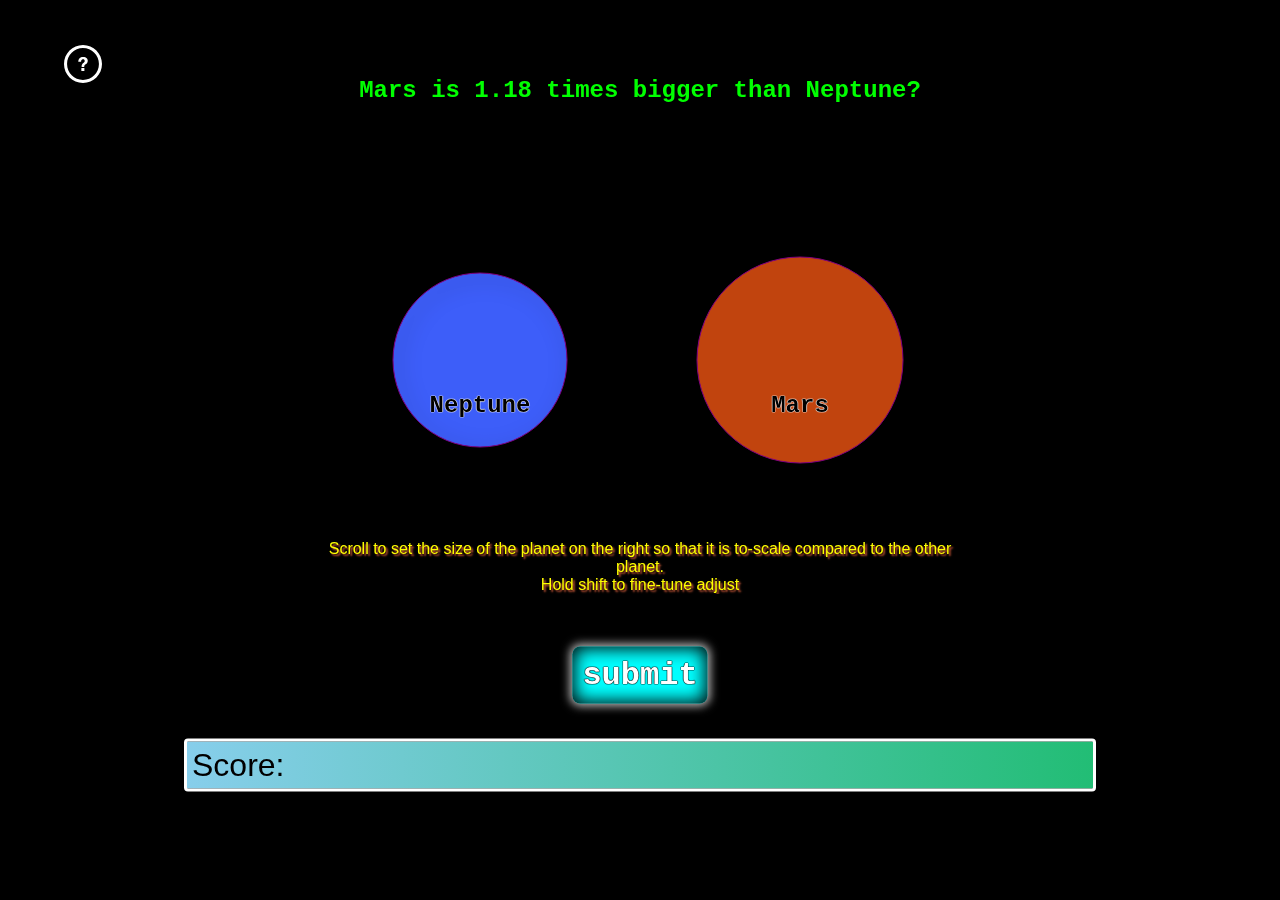
<file: index.html>
<html>
<link rel="stylesheet" href="main.css">
    <canvas id="space">Canvas does not work</canvas>
    <img src="question-mark-button-svgrepo-com.svg" id="question-mark"></svg>
    <div id="ratio" class="ratio"></div>
    <div id="base-planet-label"></div>
    <div id="test-planet-label"></div>
    <div class="submit-button" id="submit" onclick = "score()">submit</div>
    <div class="message" id="message">Scroll to set the size of the planet on the right so that it is to-scale compared to the other planet.<br>Hold shift to fine-tune adjust</div>
    <div class="score">Score: <span id="stars"></span></div>
<script src="tools.js"></script>
</html>
</file>
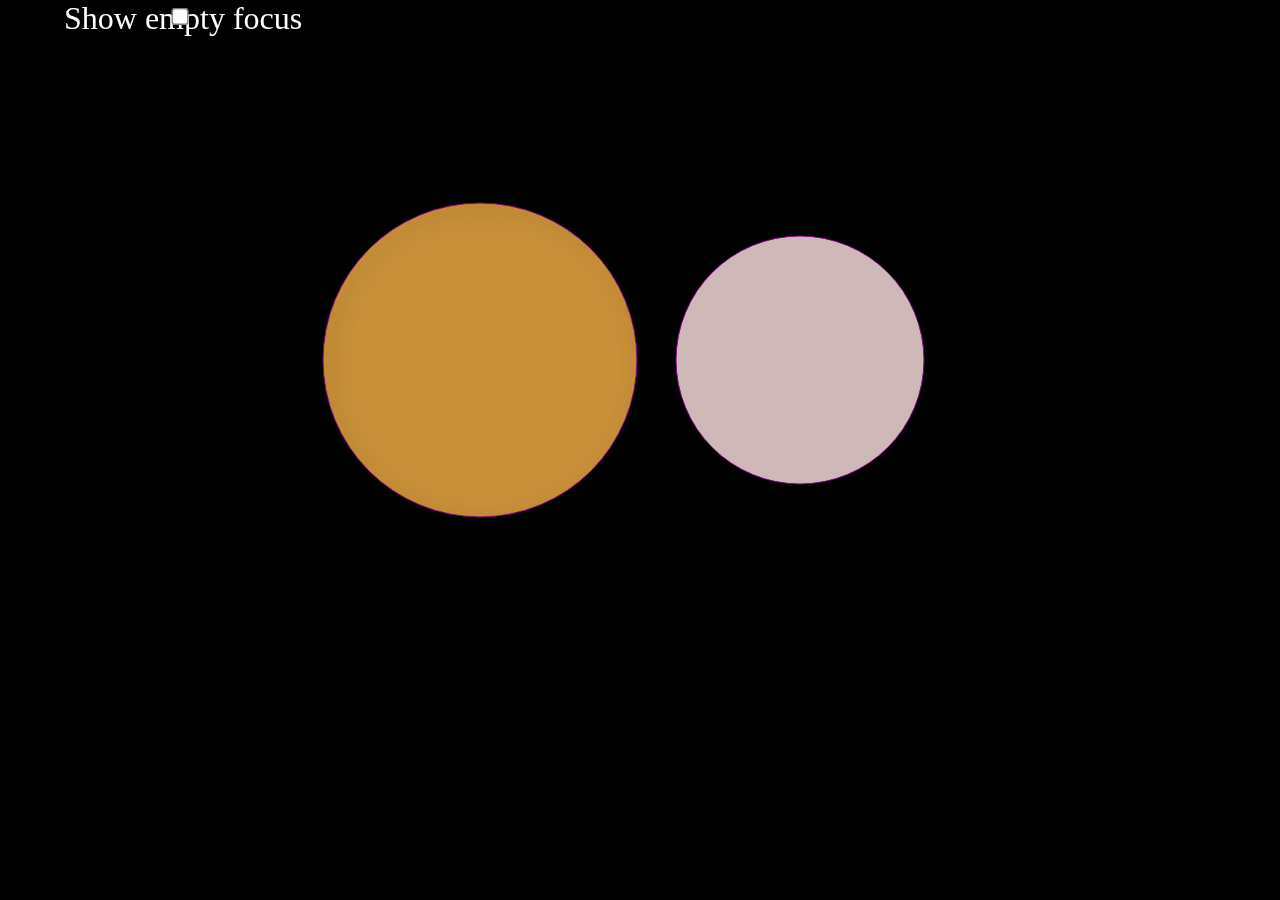
<file: index2.html>
<html>
<link rel="stylesheet" href="main.css">
    <canvas id="space">Canvas does not work</canvas>
    <div class="message" id="message"></div>
    <div class="container">
        
        <label class="show label" for="show-empty"> 
            <input type="checkbox" class="scale-check" id="show-empty" name="show-empty" value="false">
            <span>Show empty focus</span>
        </label>
    </div>
<script src="tools.js"></script>
</html>
</file>
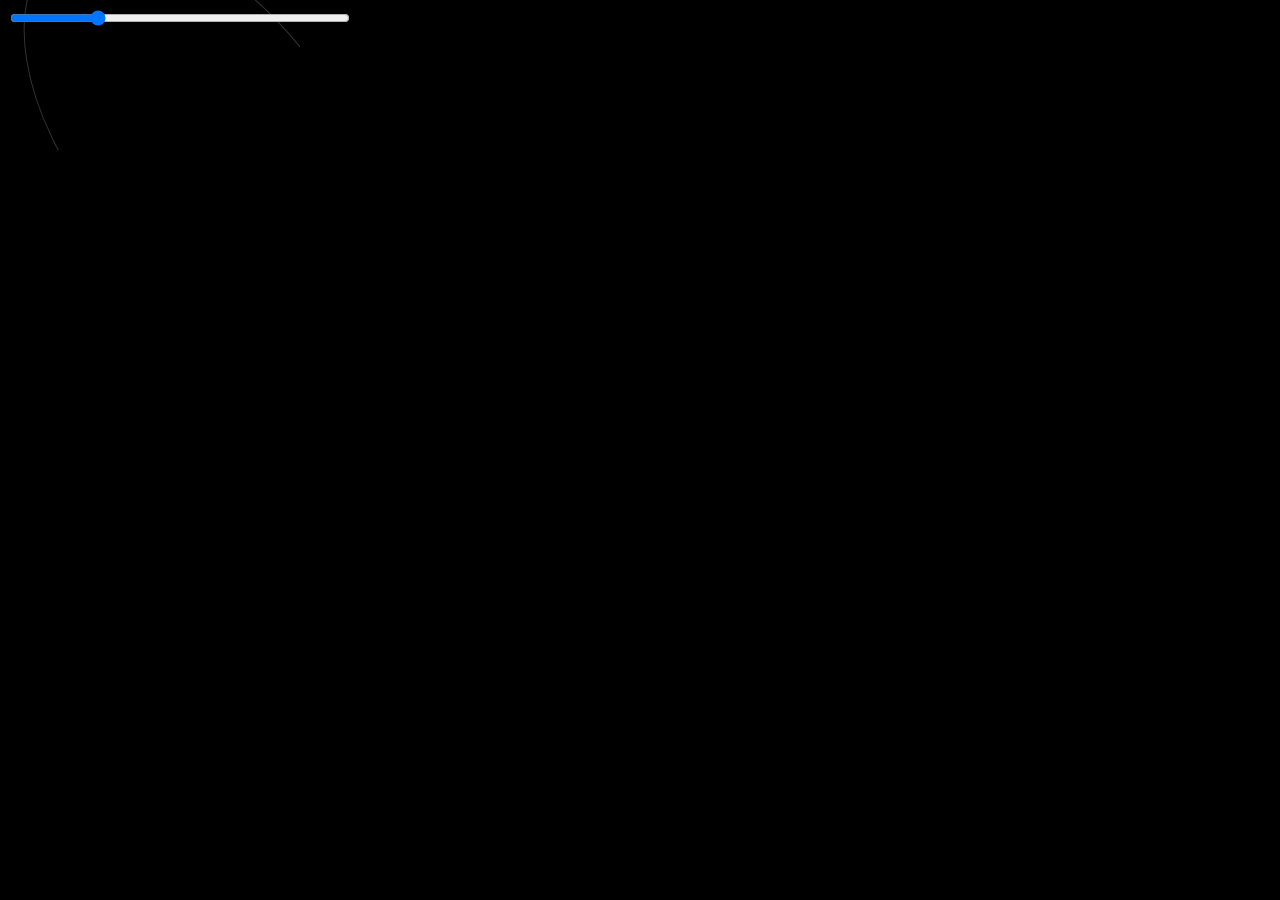
<file: index3.html>
<html>
<link rel="stylesheet" href="main2.css">
    <canvas id="space">Canvas does not work</canvas>
    <div class="message" id="message"></div>
    <div class="container">
        <input type="range" id="timeScale" min="0.01" max="4" step ="0.01" value="1">
        <!-- <label class="show label" for="show-empty"> 
            
            <input type="checkbox" class="scale-check" id="show-empty" name="show-empty" value="false">
            <span>Show empty focus</span>
        </label> -->
    </div>
<script src="tools2.js"></script>
</html>
</file>
<file: main.css>
* {
    margin: 0;
    padding: 0;
    overflow: hidden;
    overscroll-behavior-x: none;
}

canvas{
    position: absolute;
    top: 0;
    left: 0;
    overflow: hidden;
    z-index: 0;
}

.ratio{
    font-family: 'Courier New', Courier, monospace;
    color: lime;
    font-weight: 600;
    font-size: 1.5rem;
    text-shadow: #000 0px 0px 1px,#000 0px 0px 1px,#000 0px 0px 1px;
    position: absolute;
    z-index: 2;
    top: 10%;
    left: 50%;
    transform: translate(-50%,-50%);
    width: 50%;
    text-align: center;
    user-select: none;
    caret-color: transparent;
    pointer-events: none;
}

img{
    position:absolute;
    top: 5%;
    left: 5%;
    width: 3%;
    height: auto;
}

@keyframes flashcorrect {
    0% {
        color: rgb(30, 255, 30);
        opacity:1;
        box-shadow: 0 0 109px 88px rgba(0,255,0,0.75);
    }
    52% {
        color: rgb(7, 54, 13);
        box-shadow: 0 0 109px -13px rgba(0,255,0,0.75);
    }
}
   
.flashcorrect {
    animation-name: flashcorrect;
    animation-duration: 1500ms;
    animation-iteration-count: 1;
    animation-timing-function: ease-in-out;
}  

@keyframes flashwrong {
    0% {
        color: #dc143c;
        opacity:1;
        box-shadow: 0 0 109px 88px rgba(255,0,0,0.75);
    }
    77% {
        color: #430101;
        box-shadow: 0 0 109px -13px rgba(255,0,0,0.75);
    }
}

.flashwrong {
    animation-name: flashwrong;
    animation-duration: 900ms;
    animation-iteration-count: 0.5;
    animation-timing-function: ease-in-out;
}  

.submit-button{
    font-family: 'Courier New', Courier, monospace;
    flex-grow: 1;
    font-size: 2rem;
    box-shadow: inset 0px,0px,17px,10px,black;
    position:absolute;
    display:flex;
    max-width: 50%;
    flex-wrap: wrap;
    gap: 10px;
    justify-content: center;
    align-items: center;
    top:75%;
    left:50%;
    transform: translate(-50%,-50%);
    caret-color: transparent;
    z-index: 10;
    transition: 0.5s linear;
}

#submit{
    color:white;
    background-color: aqua;
    font-size: 2rem;
    font-family: 'Courier New', Courier, monospace;
    font-weight:600;
    border-radius: 8px;
    padding: 10px;
    box-shadow: inset 0px 0px 17px 2px black, 0px 0px 10px 2px rgba(255,255,255,0.75);
    text-shadow: #000 0px 0px 1px,#000 0px 0px 1px,#000 0px 0px 1px,#000 0px 0px 1px;
    cursor: pointer;
    z-index: 11;
    user-select: none;
}

#submit:hover{
    background-color: gray;
    transition: 0.2s linear;
}

.message{
    color: yellow;
    font-family: 'Franklin Gothic Medium', 'Arial Narrow', Arial, sans-serif;
    text-shadow: 2px 2px 2px #CE5937, #000 0px 0px 1px;
    position: absolute;
    top: 63%;
    left: 50%;
    transform: translate(-50%,-50%);
    text-align: center;
    user-select: none;
    caret-color: transparent;
    pointer-events: none;
}

.score{
    position: absolute;
    font-family: Verdana, Geneva, Tahoma, sans-serif;
    color: black;
    font-size: 2rem;
    top:85%;
    left:50%;
    transform: translate(-50%,-50%);
    vertical-align: middle;
    border-style: solid;
    border-color: white;
    border-radius: 4px;
    width: 70%;
    background-image: linear-gradient(to right, skyblue , #22bd75);
    user-select: none;
    caret-color: transparent;
    pointer-events: none;
    padding: 5px;
}

#test-planet-label{
    position: absolute;
    color: black;
    font-weight: 600;
    text-shadow: #FFFFFF 0px 0px 1px,#FFFFFF 0px 0px 1px,#FFFFFF 0px 0px 1px,#FFFFFF 0px 0px 1px;
    top: 45%;
    left: 62.5%;
    font-family: 'Courier New', Courier, monospace;
    font-size: 1.5rem;
    transform: translate(-50%,-50%);
    user-select: none;
    caret-color: transparent;
    pointer-events: none;
}

#base-planet-label{
    position: absolute;
    color: black;
    font-weight: 600;
    text-shadow: #FFFFFF 0px 0px 1px,#FFFFFF 0px 0px 1px,#FFFFFF 0px 0px 1px,#FFFFFF 0px 0px 1px;
    top: 45%;
    left: 37.5%;
    font-family: 'Courier New', Courier, monospace;
    font-size: 1.5rem;
    transform: translate(-50%,-50%);
    user-select: none;
    caret-color: transparent;
    pointer-events: none;
}

<<<<<<< HEAD
.container{
    font-size: 2rem;
    font-family: Arial;
    position: absolute;
    width: 30%;
    top: 5%;
    left: 5%;
    color: white;
    z-index: 3;
    text-align: middle;
    overflow: visible;
}

.show{
    position: relative;
    top: 5%;
    left: 5%;
    color: white;
    z-index: 3;
}

input{
    vertical-align: middle;
}

.show.label{
    font-size: 2rem;
    display: inline-block;
    vertical-align: middle;
    position: relative;
    overflow: visible;
    user-select: none;
    caret-color: transparent;
}

input.scale-check {
    transform : scale(1.3);
    user-select: none;
}

input { position: fixed; top: 10px; left: 10px; color: white; width: 340px }
=======
#question-mark{
    z-index:5;
}
>>>>>>> 713984f53d97fc18ab068f43e18a9cea0da9c8b6
</file>
<file: main2.css>
* {
    margin: 0;
    padding: 0;
    overflow: hidden;
    background-color: black;
}

canvas{
    overflow: hidden;
}

.ratio{
    font-family: 'Courier New', Courier, monospace;
    color: lime;
    font-weight: 600;
    font-size: 1.5rem;
    text-shadow: #000 0px 0px 1px,#000 0px 0px 1px,#000 0px 0px 1px;
    position: absolute;
    z-index: 2;
    top: 10%;
    left: 50%;
    transform: translate(-50%,-50%);
    width: 50%;
    text-align: center;
    user-select: none;
    caret-color: transparent;
    pointer-events: none;
}

img{
    display: none;
}

@keyframes flashcorrect {
    0% {
        color: rgb(30, 255, 30);
        opacity:1;
        box-shadow: 0 0 109px 88px rgba(0,255,0,0.75);
    }
    52% {
        color: rgb(7, 54, 13);
        box-shadow: 0 0 109px -13px rgba(0,255,0,0.75);
    }
}
   
.flashcorrect {
    animation-name: flashcorrect;
    animation-duration: 1500ms;
    animation-iteration-count: 1;
    animation-timing-function: ease-in-out;
}  

@keyframes flashwrong {
    0% {
        color: #dc143c;
        opacity:1;
        box-shadow: 0 0 109px 88px rgba(255,0,0,0.75);
    }
    77% {
        color: #430101;
        box-shadow: 0 0 109px -13px rgba(255,0,0,0.75);
    }
}

.flashwrong {
    animation-name: flashwrong;
    animation-duration: 900ms;
    animation-iteration-count: 0.5;
    animation-timing-function: ease-in-out;
}  

.submit-button{
    font-family: 'Courier New', Courier, monospace;
    flex-grow: 1;
    font-size: 2rem;
    box-shadow: inset 0px,0px,17px,10px,black;
    position:absolute;
    display:flex;
    max-width: 50%;
    flex-wrap: wrap;
    gap: 10px;
    justify-content: center;
    align-items: center;
    top:75%;
    left:50%;
    transform: translate(-50%,-50%);
    caret-color: transparent;
    z-index: 10;
    transition: 0.5s linear;
}

#submit{
    color:white;
    background-color: aqua;
    font-size: 2rem;
    font-family: 'Courier New', Courier, monospace;
    font-weight:600;
    border-radius: 8px;
    padding: 10px;
    box-shadow: inset 0px 0px 17px 2px black, 0px 0px 10px 2px rgba(255,255,255,0.75);
    text-shadow: #000 0px 0px 1px,#000 0px 0px 1px,#000 0px 0px 1px,#000 0px 0px 1px;
    cursor: pointer;
    z-index: 11;
    user-select: none;
}

#submit:hover{
    background-color: gray;
    transition: 0.2s linear;
}

.message{
    color: yellow;
    font-family: 'Franklin Gothic Medium', 'Arial Narrow', Arial, sans-serif;
    text-shadow: 2px 2px 2px #CE5937, #000 0px 0px 1px;
    position: absolute;
    top: 63%;
    left: 50%;
    transform: translate(-50%,-50%);
    text-align: center;
    user-select: none;
    caret-color: transparent;
    pointer-events: none;
}

.score{
    position: absolute;
    font-family: Verdana, Geneva, Tahoma, sans-serif;
    color: black;
    font-size: 2rem;
    top:85%;
    left:50%;
    transform: translate(-50%,-50%);
    vertical-align: middle;
    border-style: solid;
    border-color: white;
    border-radius: 4px;
    width: 70%;
    background-image: linear-gradient(to right, skyblue , #22bd75);
    user-select: none;
    caret-color: transparent;
    pointer-events: none;
    padding: 5px;
}

#test-planet-label{
    position: absolute;
    color: black;
    font-weight: 600;
    text-shadow: #FFFFFF 0px 0px 1px,#FFFFFF 0px 0px 1px,#FFFFFF 0px 0px 1px,#FFFFFF 0px 0px 1px;
    top: 45%;
    left: 62.5%;
    font-family: 'Courier New', Courier, monospace;
    font-size: 1.5rem;
    transform: translate(-50%,-50%);
    user-select: none;
    caret-color: transparent;
    pointer-events: none;
}

#base-planet-label{
    position: absolute;
    color: black;
    font-weight: 600;
    text-shadow: #FFFFFF 0px 0px 1px,#FFFFFF 0px 0px 1px,#FFFFFF 0px 0px 1px,#FFFFFF 0px 0px 1px;
    top: 45%;
    left: 37.5%;
    font-family: 'Courier New', Courier, monospace;
    font-size: 1.5rem;
    transform: translate(-50%,-50%);
    user-select: none;
    caret-color: transparent;
    pointer-events: none;
}

.container{
    font-size: 2rem;
    font-family: Arial;
    position: absolute;
    width: 30%;
    top: 5%;
    left: 5%;
    color: white;
    z-index: 3;
    text-align: middle;
    overflow: visible;
}

.show{
    position: relative;
    top: 5%;
    left: 5%;
    color: white;
    z-index: 3;
}



input { position: fixed; top: 10px; left: 10px; color: white; width: 340px }
</file>
